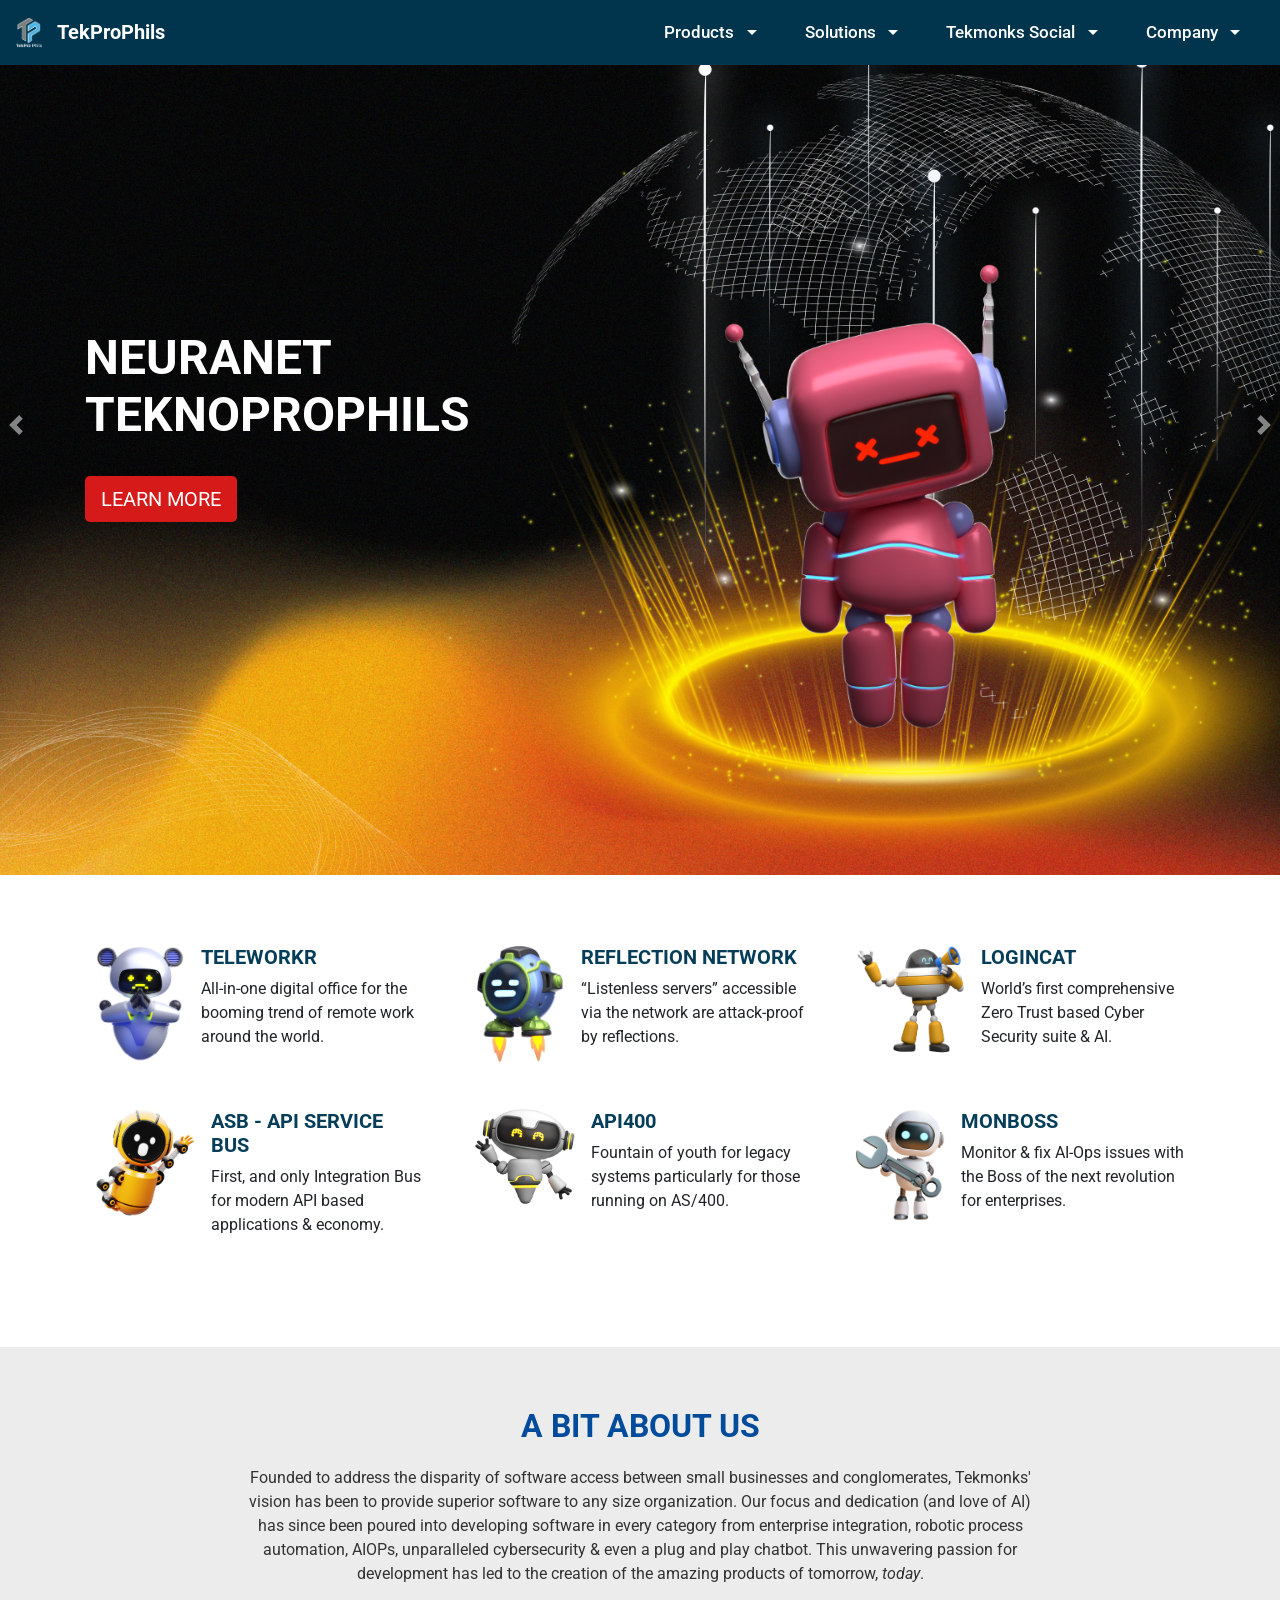
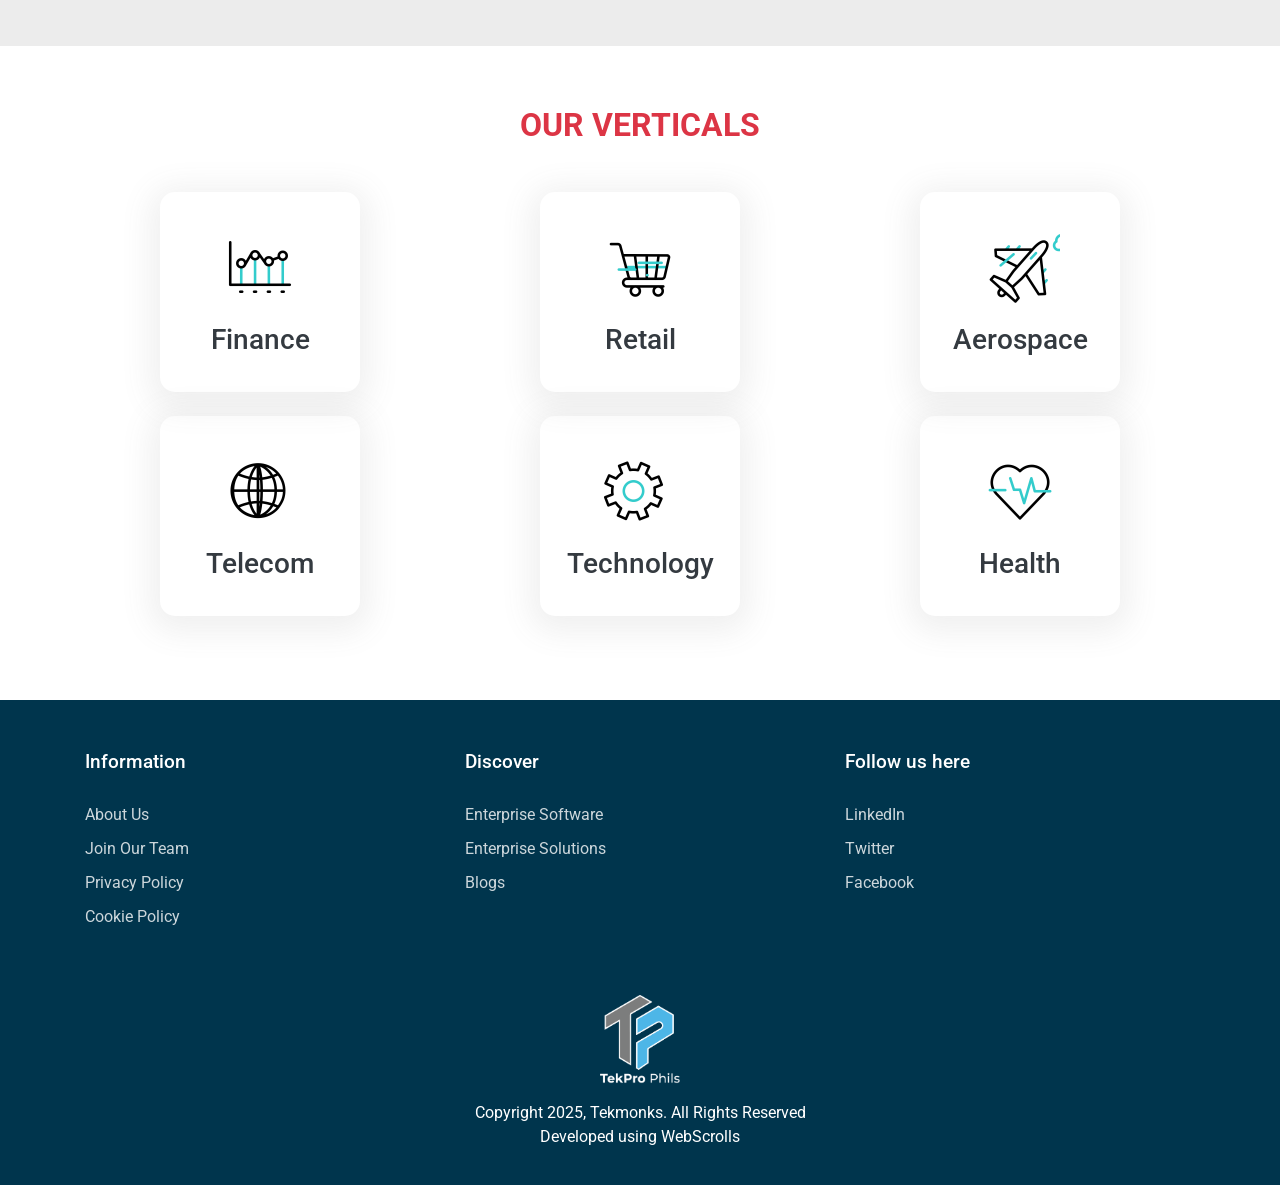
<file: index.html>
<!DOCTYPE html>
<html lang="en">
<head>
  <meta charset="UTF-8">
  <meta name="viewport" content="width=device-width, initial-scale=1.0">
  <title>TekProPhils</title>
    <link rel="icon" href="image/favicon_io/favicon.ico" type="image/x-icon">
  <link rel="stylesheet" href="style.css">
  <link rel="stylesheet" href="https://stackpath.bootstrapcdn.com/bootstrap/4.5.2/css/bootstrap.min.css">
  <link href="https://fonts.googleapis.com/css2?family=Roboto:wght@400;700&display=swap" rel="stylesheet">
</head>
<body>
<nav class="navbar navbar-expand-lg position-relative">
  <a class="navbar-brand" href="#">
    <img src="image/TekProPhils.png" alt="TekMonks Logo">
    <span class="text-white font-weight-bold">TekProPhils</span>
  </a>
  <div class="collapse navbar-collapse">
    <ul class="navbar-nav ml-auto">
      <li class="nav-item dropdown position-static">
        <a class="nav-link dropdown-toggle text-white" href="#" id="productsDropdown" role="button" data-toggle="dropdown" aria-haspopup="true" aria-expanded="false">
          Products
        </a>
        <div class="dropdown-menu dropdown-menu-custom" aria-labelledby="productsDropdown">
          <div class="menu-wrapper">
            <div class="column left">
              <div class="submenu-item active" onclick="switchTab('productsMenu', 0)">Artificial Intelligence</div>
              <div class="submenu-item" onclick="switchTab('productsMenu', 1)">Cybersecurity</div>
              <div class="submenu-item" onclick="switchTab('productsMenu', 2)">Enterprise Application Integration and API</div>
              <div class="submenu-item" onclick="switchTab('productsMenu', 3)">Monitoring and Response</div>
              <div class="submenu-item" onclick="switchTab('productsMenu', 4)">Cloud</div>
            </div>
            <div class="column right">
              <div class="tab-content" id="productsMenu">
                <div class="row tab-pane active">
                  <div class="col-md-3"><h6><strong>AI Analytics</strong></h6><p>Real-time automated data analysis with focused acuity.</p></div>
                  <div class="col-md-3"><h6><strong>AIPA</strong></h6><p>Complete Robotic Automation Platform for Enterprises.</p></div>
                  <div class="col-md-3"><h6><strong>Monkruls</strong></h6><p>Powerful lightweight business rules engine.</p></div>
                  <div class="col-md-3"><h6><strong>Neuranet</strong></h6><p>Enterprise AI Neural Networks intelligent, integrated, and easy to use.</p></div>
                </div>
                <div class="row tab-pane">
                  <div class="col-md-3"><h6><strong>LoginCat 360</strong></h6><p>World's first comprehensive Cyber Security suite &AI that is Zero Trust based.</p></div>
                  <div class="col-md-3"><h6><strong>Reflection Network</strong></h6><p>"Listenless servers" accessible via the network are attack-proof by reflections.</p></div>
                  <div class="col-md-3"><h6><strong>Cyberwarrior</strong></h6><p>An AI expert security system for cyber defense designed to combat smart attacks.</p></div>
                </div>
                <div class="row tab-pane">
                  <div class="col-md-3"><h6><strong>ASB - API Service Bus</strong></h6><p>First & only Integration Bus for API based applications.</p></div>
                  <div class="col-md-3"><h6><strong>API Boss</strong></h6><p>The world's most powerful and complete API Manager.</p></div>
                  <div class="col-md-3"><h6><strong>DBMagic</strong></h6><p>A REST Layer for DataBase</p></div>
                </div>
                <div class="row tab-pane">
                  <div class="col-md-3"><h6><strong>MonitorX</strong></h6><p>Complete end-to-end monitoring of hybrid systems and performance metrics.</p></div>
                  <div class="col-md-3"><h6><strong>AlertEngine</strong></h6><p>Real-time alerting and incident management with adaptive thresholds.</p></div>
                </div>
                <div class="row tab-pane">
                  <div class="col-md-3"><h6><strong>SkyScale</strong></h6><p>Enterprise-grade scalable cloud deployment and management tools.</p></div>
                  <div class="col-md-3"><h6><strong>CloudX</strong></h6><p>Cloud-native orchestration layer integrated with Tekmonks services.</p></div>
                </div>
              </div>
            </div>
          </div>
        </div>
      </li>
      <li class="nav-item dropdown position-static">
        <a class="nav-link dropdown-toggle text-white" href="#" id="solutionsDropdown" role="button" data-toggle="dropdown" aria-haspopup="true" aria-expanded="false">
          Solutions
        </a>
        <div class="dropdown-menu dropdown-menu-custom" aria-labelledby="solutionsDropdown">
          <div class="menu-wrapper">
            <div class="column left">
              <div class="submenu-item active" onclick="switchTab('solutionsMenu', 0)">Finance</div>
              <div class="submenu-item" onclick="switchTab('solutionsMenu', 1)">Retail</div>
              <div class="submenu-item" onclick="switchTab('solutionsMenu', 2)">Healthcare</div>
            </div>
            <div class="column right">
              <div class="tab-content" id="solutionsMenu">
                <div class="row tab-pane active">
                  <div class="col-md-4"><h6><strong>Banking Solutions</strong></h6><p>Secure and efficient banking solutions powered by AI.</p></div>
                  <div class="col-md-4"><h6><strong>Investment Platforms</strong></h6><p>Robust platforms for investment management.</p></div>
                </div>
                <div class="row tab-pane">
                  <div class="col-md-4"><h6><strong>E-Commerce</strong></h6><p>Integrated solutions for online retail businesses.</p></div>
                  <div class="col-md-4"><h6><strong>Inventory Management</strong></h6><p>Smart inventory tracking and management systems.</p></div>
                </div>
                <div class="row tab-pane">
                  <div class="col-md-4"><h6><strong>Patient Management</strong></h6><p>Comprehensive patient record systems.</p></div>
                  <div class="col-md-4"><h6><strong>Telemedicine</strong></h6><p>Remote healthcare solutions for modern needs.</p></div>
                </div>
              </div>
            </div>
          </div>
        </div>
      </li>
      <li class="nav-item dropdown position-static">
        <a class="nav-link dropdown-toggle text-white" href="#" id="socialDropdown" role="button" data-toggle="dropdown" aria-haspopup="true" aria-expanded="false">
          Tekmonks Social
        </a>
        <div class="dropdown-menu dropdown-menu-custom" aria-labelledby="socialDropdown">
          <div class="menu-wrapper">
            <div class="column left">
              <div class="submenu-item active" onclick="switchTab('socialMenu', 0)">Blog</div>
              <div class="submenu-item" onclick="switchTab('socialMenu', 1)">Events</div>
              <div class="submenu-item" onclick="switchTab('socialMenu', 2)">News</div>
            </div>
            <div class="column right">
              <div class="tab-content" id="socialMenu">
                <div class="row tab-pane active">
                  <div class="col-md-6"><h6><strong>Latest Posts</strong></h6><p>Read our most recent articles and insights.</p></div>
                  <div class="col-md-6"><h6><strong>Tech Trends</strong></h6><p>Stay updated with the latest in technology.</p></div>
                </div>
                <div class="row tab-pane">
                  <div class="col-md-6"><h6><strong>Upcoming Events</strong></h6><p>Join us at our next conference or webinar.</p></div>
                  <div class="col-md-6"><h6><strong>Past Events</strong></h6><p>Materials and recordings from previous events.</p></div>
                </div>
                <div class="row tab-pane">
                  <div class="col-md-6"><h6><strong>Press Releases</strong></h6><p>Official announcements and company news.</p></div>
                  <div class="col-md-6"><h6><strong>Media Coverage</strong></h6><p>Where Tekmonks has been featured.</p></div>
                </div>
              </div>
            </div>
          </div>
        </div>
      </li>
      <li class="nav-item dropdown position-static">
        <a class="nav-link dropdown-toggle text-white" href="#" id="companyDropdown" role="button" data-toggle="dropdown" aria-haspopup="true" aria-expanded="false">
          Company
        </a>
        <div class="dropdown-menu dropdown-menu-custom" aria-labelledby="companyDropdown">
          <div class="menu-wrapper">
            <div class="column left">
              <div class="submenu-item active" onclick="switchTab('companyMenu', 0)">About Us</div>
              <div class="submenu-item" onclick="switchTab('companyMenu', 1)">Leadership</div>
              <div class="submenu-item" onclick="switchTab('companyMenu', 2)">Careers</div>
            </div>
            <div class="column right">
              <div class="tab-content" id="companyMenu">
                <div class="row tab-pane active">
                  <div class="col-md-6"><h6><strong>Our Story</strong></h6><p>Learn about Tekmonks' history and mission.</p></div>
                  <div class="col-md-6"><h6><strong>Our Values</strong></h6><p>The principles that guide our work.</p></div>
                </div>
                <div class="row tab-pane">
                  <div class="col-md-6"><h6><strong>Executive Team</strong></h6><p>Meet our leadership team.</p></div>
                  <div class="col-md-6"><h6><strong>Advisors</strong></h6><p>Our network of industry experts.</p></div>
                </div>
                <div class="row tab-pane">
                  <div class="col-md-6"><h6><strong>Open Positions</strong></h6><p>Join our growing team.</p></div>
                  <div class="col-md-6"><h6><strong>Culture</strong></h6><p>What it's like to work at Tekmonks.</p></div>
                </div>
              </div>
            </div>
          </div>
        </div>
      </li>
    </ul>
  </div>
</nav>


<div id="carouselExampleControls" class="carousel slide" data-ride="carousel" data-interval="5000" style="margin-top: -90px; position: relative; z-index: 0;">
  <div class="carousel-inner">
    <div class="carousel-item active" style="position: relative; height: 100vh; background: url('image/1.png') no-repeat right center; background-size: cover;">
      <div class="container h-100 d-flex flex-column justify-content-center">
        <div class="row align-items-center h-100">
          <div class="col-md-6 text-white">
            <h1 class="display-4 font-weight-bold">NEURANET<br>TEKNOPROPHILS</h1>
            <a href="#" class="btn btn-danger btn-lg mt-4">LEARN MORE</a>
          </div>
        </div>
      </div>
    </div>
       <div class="carousel-item" style="position: relative; height: 100vh; background: url('image/2.png') no-repeat right center; background-size: cover;">
      <div class="container h-100 d-flex flex-column justify-content-center">
        <div class="row align-items-center h-100">
          <div class="col-md-6 text-white">
            <h1 class="display-4 font-weight-bold">AI EXPERT SYSTEM FOR<br>CYBERSECURITY</h1>
            <a href="#" class="btn btn-danger btn-lg mt-4">LEARN MORE</a>
          </div>
        </div>
      </div>
    </div>
    <div class="carousel-item" style="position: relative; height: 100vh; background: url('image/3.png') no-repeat right center; background-size: cover;">
      <div class="container h-100 d-flex flex-column justify-content-center">
        <div class="row align-items-center h-100">
          <div class="col-md-6 text-white">
            <h1 class="display-4 font-weight-bold">STATE OF THE ART ROBOTIC <br>AUTOMATION</h1>
            <a href="#" class="btn btn-danger btn-lg mt-4">LEARN MORE</a>
          </div>
        </div>
      </div>
    </div>
    <div class="carousel-item" style="position: relative; height: 100vh; background: url('image/4.png') no-repeat right center; background-size: cover;">
      <div class="container h-100 d-flex flex-column justify-content-center">
        <div class="row align-items-center h-100">
          <div class="col-md-6 text-white">
            <h1 class="display-4 font-weight-bold">TOMORROW'S HYBRID CLOUD<br>TODAY</h1>
            <a href="#" class="btn btn-danger btn-lg mt-4">LEARN MORE</a>
          </div>
        </div>
      </div>
    </div>
    <div class="carousel-item" style="position: relative; height: 100vh; background: url('image/5.png') no-repeat right center; background-size: cover;">
      <div class="container h-100 d-flex flex-column justify-content-center">
        <div class="row align-items-center h-100">
          <div class="col-md-6 text-white">
            <h1 class="display-4 font-weight-bold">
              <span style="color: #1E88E5;">Tele</span><span style="color: #43A047;">Workr</span><br>
              <span style="color: white; font-weight: normal;">The Borderless Office</span> <!-- changed to white to match -->
            </h1>
            <a href="#" class="btn btn-danger btn-lg mt-4">LEARN MORE</a>
          </div>
        </div>
      </div>
    </div>
    <div class="carousel-item" style="position: relative; height: 100vh; background: url('image/6.png') no-repeat right center; background-size: cover;">
      <div class="container h-100 d-flex flex-column justify-content-center">
        <div class="row align-items-center h-100">
          <div class="col-md-6 text-white">
            <h1 class="display-4 font-weight-bold">ENTERPRISE CONTENT <span>PLATFORM</span></h1>
            <a href="#" class="btn btn-danger btn-lg mt-4">LEARN MORE</a>
          </div>
        </div>
      </div>
    </div>
    <div class="carousel-item" style="position: relative; height: 100vh; background: url('image/7.png') no-repeat right center; background-size: cover;">
      <div class="container h-100 d-flex flex-column justify-content-center">
        <div class="row align-items-center h-100">
          <div class="col-md-6 text-white">
            <h1 class="display-4 font-weight-bold">ENTERPRISE CONTENT <span>PLATFORM</span></h1>
            <a href="#" class="btn btn-danger btn-lg mt-4">LEARN MORE</a>
          </div>
        </div>
      </div>
    </div>
    <div class="carousel-item" style="position: relative; height: 100vh; background: url('image/8.png') no-repeat right center; background-size: cover;">
      <div class="container h-100 d-flex flex-column justify-content-center">
        <div class="row align-items-center h-100">
          <div class="col-md-6 text-white">
            <h1 class="display-4 font-weight-bold">ENTERPRISE CONTENT <span>PLATFORM</span></h1>
            <a href="#" class="btn btn-danger btn-lg mt-4">LEARN MORE</a>
          </div>
        </div>
      </div>
    </div>
  </div>
  <a class="carousel-control-prev" href="#carouselExampleControls" role="button" data-slide="prev" style="left: -80px; z-index: 5;">
    <span class="carousel-control-prev-icon" aria-hidden="true"></span>
    <span class="sr-only">Previous</span>
  </a>
  <a class="carousel-control-next" href="#carouselExampleControls" role="button" data-slide="next" style="right: -80px; z-index: 5;">
    <span class="carousel-control-next-icon" aria-hidden="true"></span>
    <span class="sr-only">Next</span>
  </a>
</div>
<section class="products-section">
  <div class="container">
    <div class="row">
      <div class="col-md-4 mb-4">
        <div class="d-flex align-items-start">
          <img src="image/9.png" alt="TELEWORKR" class="mr-3" width="90">
          <div>
            <a href="#" class="no-underline">
            <h5 class="font-weight-bold">TELEWORKR</h5>
            </a>
            <p>All-in-one digital office for the booming trend of remote work around the world.</p>
          </div>
        </div>
      </div>
      <div class="col-md-4 mb-4">
        <div class="d-flex align-items-start">
          <img src="image/10.png" alt="REFLECTION NETWORK" class="mr-3" width="90">
          <div>
            <a href="#" class="no-underline">
            <h5 class="font-weight-bold">REFLECTION NETWORK</h5>
            </a>
            <p>“Listenless servers” accessible via the network are attack-proof by reflections.</p>
          </div>
        </div>
      </div>
      <div class="col-md-4 mb-4">
        <div class="d-flex align-items-start">
          <img src="image/14.png" alt="LOGINCAT" class="mr-3" width="110">
          <div>
            <a href="#" class="no-underline">
            <h5 class="font-weight-bold">LOGINCAT</h5>
            </a>
            <p>World’s first comprehensive Zero Trust based Cyber Security suite & AI.</p>
          </div>
        </div>
      </div>
      <div class="col-md-4 mb-4">
        <div class="d-flex align-items-start">
          <img src="image/15.png" alt="ASB - API SERVICE BUS" class="mr-3" width="100">
          <div>
            <a href="#" class="no-underline">
            <h5 class="font-weight-bold">ASB - API SERVICE BUS</h5>
            </a>
            <p>First, and only Integration Bus for modern API based applications & economy.</p>
          </div>
        </div>
      </div>
      <div class="col-md-4 mb-4">
        <div class="d-flex align-items-start">
          <img src="image/16.png" alt="API400" class="mr-3" width="100">
          <div>
              <a href="#" class="no-underline">
            <h5 class="font-weight-bold">API400</h5>
            </a>
            <p>Fountain of youth for legacy systems particularly for those running on AS/400.</p>
          </div>
        </div>
      </div>
      <div class="col-md-4 mb-4">
        <div class="d-flex align-items-start">
          <img src="image/11.png " alt="MONBOSS" class="mr-3" width="90">
          <div>
            <a href="#" class="no-underline">
          <h5 class="font-weight-bold">MONBOSS</h5>
        </a>
            <p>Monitor & fix AI-Ops issues with the Boss of the next revolution for enterprises.</p>
          </div>
        </div>
      </div>
    </div>
  </div>
</section>


  <section class="about-section">
    <h2>A BIT ABOUT US</h2>
    <p>
      Founded to address the disparity of software access between small businesses and conglomerates,
      Tekmonks' vision has been to provide superior software to any size organization. Our focus and dedication
      (and love of AI) has since been poured into developing software in every category from enterprise
      integration, robotic process automation, AIOPs, unparalleled cybersecurity & even a plug and play chatbot.
      This unwavering passion for development has led to the creation of the amazing products of tomorrow, <i>today</i>.
    </p>
  </section>


  <section class="our-verticals">
  <div class="container">
    <h2 class="text-center text-danger font-weight-bold mb-5">OUR VERTICALS</h2>
    <div class="row">
      <div class="col-md-4 col-6 mb-4">
        <a href="#" class="vertical-link">
          <div class="vertical-card">
            <img src="image/gif/line-chart.gif" alt="Finance" width="80" class="mb-3">
            <h3 class="text-dark mb-0">Finance</h3>
          </div>
        </a>
      </div>
      <div class="col-md-4 col-6 mb-4">
        <a href="#" class="vertical-link">
          <div class="vertical-card">
            <img src="image/gif/shopping-cart.gif" alt="Retail" width="80" class="mb-3">
            <h3 class="text-dark mb-0">Retail</h3>
          </div>
        </a>
      </div>
      <div class="col-md-4 col-6 mb-4">
        <a href="#" class="vertical-link">
          <div class="vertical-card">
            <img src="image/gif/airplane.gif" alt="Aerospace" width="80" class="mb-3">
            <h3 class="text-dark mb-0">Aerospace</h3>
          </div>
        </a>
      </div>
      <div class="col-md-4 col-6 mb-4">
        <a href="#" class="vertical-link">
          <div class="vertical-card">
            <img src="image/gif/worldwide.gif" alt="Telecom" width="80" class="mb-3">
            <h3 class="text-dark mb-0">Telecom</h3>
          </div>
        </a>
      </div>
      <div class="col-md-4 col-6 mb-4">
        <a href="#" class="vertical-link">
          <div class="vertical-card">
            <img src="image/gif/settings.gif" alt="Technology" width="80" class="mb-3">
            <h3 class="text-dark mb-0">Technology</h3>
          </div>
        </a>
      </div>
      <div class="col-md-4 col-6 mb-4">
        <a href="#" class="vertical-link">
          <div class="vertical-card">
            <img src="image/gif/heartbeat.gif" alt="Health" width="80" class="mb-3">
            <h3 class="text-dark mb-0">Health</h3>
          </div>
        </a>
      </div>
    </div>
  </div>
</section>

  <footer>
  <div class="container">
    <div class="footer-grid">
      <div class="footer-column">
        <h3>Information</h3>
        <ul>
          <li><a href="#">About Us</a></li>
          <li><a href="#">Join Our Team</a></li>
          <li><a href="#">Privacy Policy</a></li>
          <li><a href="#">Cookie Policy</a></li>
        </ul>
      </div>
      <div class="footer-column">
        <h3>Discover</h3>
        <ul>
          <li><a href="#">Enterprise Software</a></li>
          <li><a href="#">Enterprise Solutions</a></li>
          <li><a href="#">Blogs</a></li>
        </ul>
      </div>
      <div class="footer-column">
        <h3>Follow us here</h3>
        <ul>
          <li><a href="#">LinkedIn</a></li>
          <li><a href="#">Twitter</a></li>
          <li><a href="#">Facebook</a></li>
        </ul>
      </div>
    </div>
    <div class="copyright">
      <img src="image/TekProPhils.png" alt="TekProPhils">
      <p>Copyright 2025, Tekmonks. All Rights Reserved<br>
      Developed using WebScrolls</p>
    </div>
  </div>
</footer>

  <script src="https://code.jquery.com/jquery-3.5.1.slim.min.js"></script>
  <script src="https://cdn.jsdelivr.net/npm/bootstrap@4.5.2/dist/js/bootstrap.bundle.min.js"></script>

<script>
// Function to handle tab switching
function switchTab(menuId, index) {
  const menu = document.getElementById(menuId);
  const items = menu.parentElement.querySelectorAll('.submenu-item');
  const panes = menu.querySelectorAll('.tab-pane');

  // Remove active class from all items and panes
  items.forEach(item => item.classList.remove('active'));
  panes.forEach(pane => pane.classList.remove('active'));
  
  // Add active class to selected item and pane
  items[index].classList.add('active');
  panes[index].classList.add('active');
}

// Keep dropdown open when clicking inside
document.querySelectorAll('.dropdown-menu-custom').forEach(menu => {
  menu.addEventListener('click', function(e) {
    e.stopPropagation();
  });
});

// Initialize first tab as active on page load
document.addEventListener('DOMContentLoaded', function() {
  document.querySelectorAll('.column.left .submenu-item').forEach((item, index) => {
    if (index === 0) item.classList.add('active');
  });
  document.querySelectorAll('.tab-content .tab-pane').forEach((pane, index) => {
    if (index === 0) pane.classList.add('active');
  });
});
</script>
</body>
</html>
</file>
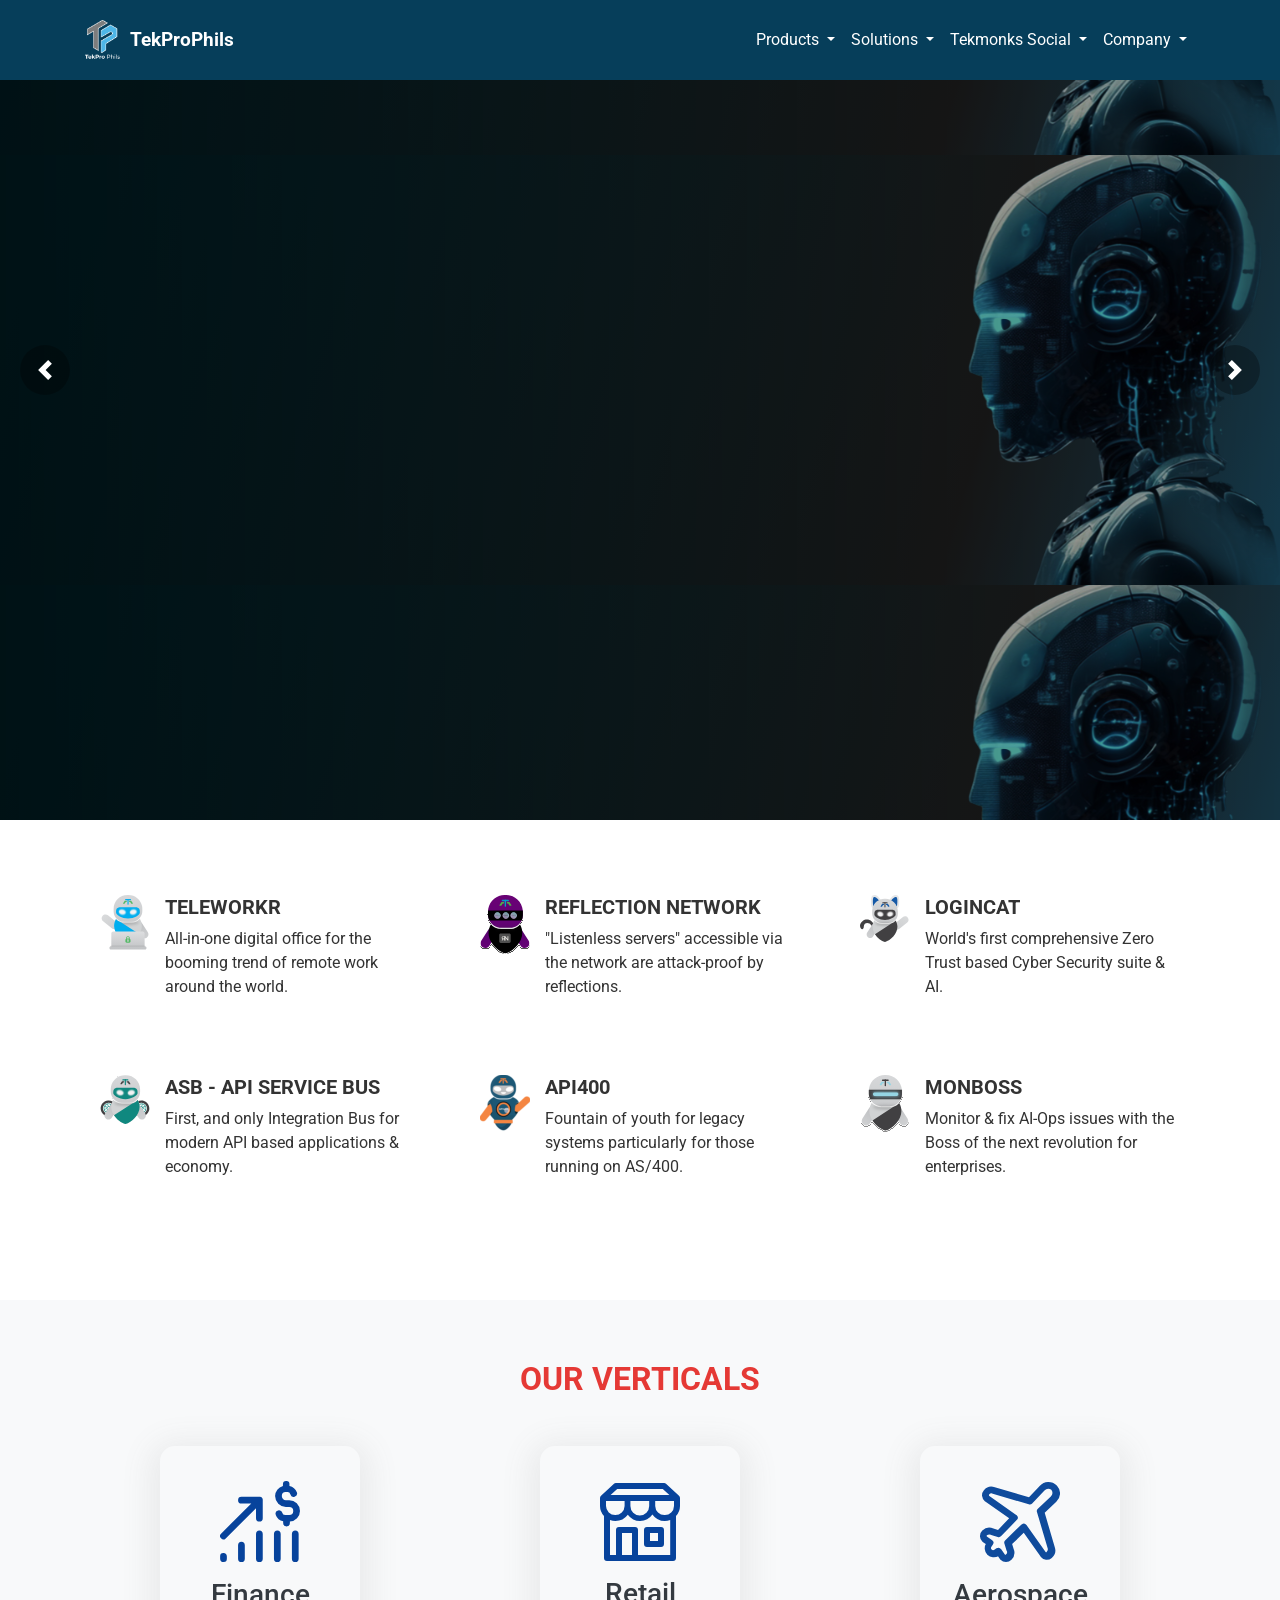
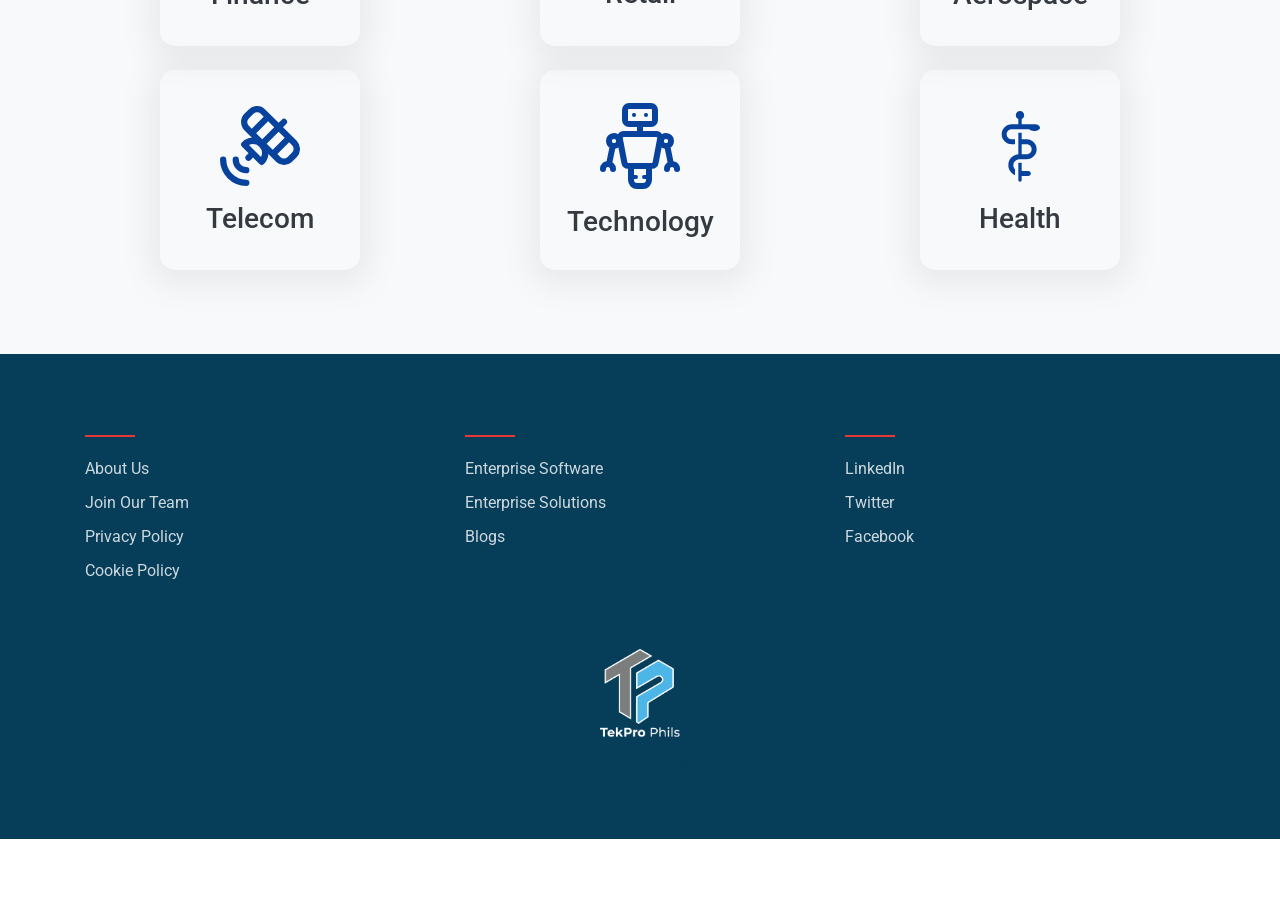
<file: abs.html>
<!DOCTYPE html>
<html lang="en">
<head>
  <meta charset="UTF-8">
  <meta name="viewport" content="width=device-width, initial-scale=1.0, maximum-scale=5.0">
  <title>TekProPhils</title>
  <link rel="icon" href="image/favicon_io/favicon.ico" type="image/x-icon">
  <link rel="stylesheet" href="https://stackpath.bootstrapcdn.com/bootstrap/4.5.2/css/bootstrap.min.css">
  <link href="https://fonts.googleapis.com/css2?family=Roboto:wght@400;700&display=swap" rel="stylesheet">
  <style>
    :root {
      --primary-color: #063E5A;
      --secondary-color: #E53935;
      --text-color: #333;
      --light-bg: #f8f9fa;
    }
    
    body {
      font-family: 'Roboto', sans-serif;
      overflow-x: hidden;
      color: var(--text-color);
    }
    .carousel-bg {
  height: 100%;
  background-size: contain;
  background-position: center;
  position: absolute;
  width: 100%;
  top: 0;
  left: 0;
  z-index: 0;
}
.carousel-item > .container {
  position: relative;
  z-index: 2;
}

    /* Navigation */
    .navbar {
      background-color: var(--primary-color);
      padding: 15px 0;
      transition: all 0.3s ease;
    }
    
    .navbar-brand {
      display: flex;
      align-items: center;
    }
    
    .navbar-brand img {
      height: 40px;
      margin-right: 10px;
      transition: all 0.3s ease;
    }
    
    .navbar-brand span {
      font-size: 1.2rem;
    }
    
    .navbar-toggler {
      border-color: rgba(255,255,255,0.5);
    }
    
    .navbar-toggler-icon {
      background-image: url("data:image/svg+xml;charset=utf8,%3Csvg viewBox='0 0 32 32' xmlns='http://www.w3.org/2000/svg'%3E%3Cpath stroke='rgba(255,255,255,0.8)' stroke-width='2' stroke-linecap='round' stroke-miterlimit='10' d='M4 8h24M4 16h24M4 24h24'/%3E%3C/svg%3E");
    }
    
    /* Dropdown Menus */
    .dropdown-menu-custom {
      width: 100%;
      left: 0;
      right: 0;
      border: none;
      border-radius: 0;
      padding: 0;
      margin-top: 0;
      box-shadow: 0 10px 30px rgba(0,0,0,0.1);
    }
    
    .menu-wrapper {
      display: flex;
      flex-direction: column;
    }
    
    @media (min-width: 992px) {
      .menu-wrapper {
        flex-direction: row;
      }
    }
    
    .column {
      padding: 20px;
    }
    
    .left {
      background-color: var(--light-bg);
      min-width: 250px;
    }
    
    .right {
      background-color: white;
      flex-grow: 1;
    }
    
    .submenu-item {
      padding: 12px 15px;
      cursor: pointer;
      border-left: 3px solid transparent;
      transition: all 0.2s ease;
    }
    
    .submenu-item:hover, .submenu-item.active {
      background-color: rgba(0,0,0,0.05);
      border-left: 3px solid var(--secondary-color);
    }
    
    .submenu-item.active {
      font-weight: bold;
    }
    
    .tab-pane {
      display: none;
    }
    
    .tab-pane.active {
      display: block;
    }
    
    /* Carousel */
    .carousel {
      margin-top: -70px;
    }
    
    .carousel-item {
      height: 100vh;
      min-height: 500px;
      background-size: cover;
      background-position: center;
    }
    
    .carousel-inner::before {
      content: '';
      position: absolute;
      top: 0;
      left: 0;
      right: 0;
      bottom: 0;
      background: linear-gradient(to right, rgba(0,0,0,0.7) 0%, rgba(0,0,0,0.3) 100%);
      z-index: 1;
    }
    
    .carousel-caption {
      position: relative;
      z-index: 2;
      left: 0;
      right: 0;
      bottom: auto;
      top: 50%;
      transform: translateY(-50%);
      text-align: left;
      padding: 0 15px;
    }
    
    .carousel-control-prev, .carousel-control-next {
      width: 50px;
      height: 50px;
      top: 50%;
      transform: translateY(-50%);
      background-color: rgba(0,0,0,0.3);
      border-radius: 50%;
      opacity: 1;
      z-index: 5;
    }
    
    .carousel-control-prev {
      left: 20px;
    }
    
    .carousel-control-next {
      right: 20px;
    }
    
    @media (max-width: 767px) {
      .carousel {
        margin-top: -60px;
      }
      
      .carousel-item {
        height: 70vh;
        min-height: 400px;
        background-position: 60% center;
      }
      
      .carousel-caption h1 {
        font-size: 2rem;
      }
      
      .carousel-control-prev, .carousel-control-next {
        width: 40px;
        height: 40px;
      }
    }
    
    /* Products Section */
    .products-section {
      padding: 60px 0;
      background-color: white;
      position: relative;
      z-index: 2;
    }
    
    .product-card {
      display: flex;
      align-items: flex-start;
      margin-bottom: 30px;
      transition: all 0.3s ease;
      padding: 15px;
      border-radius: 8px;
    }
    
    .product-card:hover {
      background-color: var(--light-bg);
      transform: translateY(-5px);
    }
    
    .product-card img {
      width: 50px;
      margin-right: 15px;
      flex-shrink: 0;
    }
    
    .no-underline {
      color: inherit;
      text-decoration: none;
    }
    
    .no-underline:hover {
      text-decoration: none;
    }
    
    /* Verticals Section */
    .our-verticals {
      padding: 60px 0;
      background-color: var(--light-bg);
    }
    
    .vertical-link {
      display: block;
      transition: all 0.3s ease;
    }
    
    .vertical-link:hover {
      transform: translateY(-5px);
      text-decoration: none;
    }
    
    .vertical-card {
      width: 100%;
      max-width: 200px;
      height: 200px;
      border-radius: 15px;
      box-shadow: 0 6px 30px 10px rgba(111, 111, 111, 0.1);
      display: flex;
      flex-direction: column;
      justify-content: center;
      align-items: center;
      margin: 0 auto;
      transition: all 0.3s ease;
    }
    
    .vertical-card:hover {
     
      box-shadow: 0 10px 40px rgba(111, 111, 111, 0.2);
    }
    
    /* Footer */
    footer {
      background-color: var(--primary-color);
      color: #063e5a;
      padding: 50px 0 0;
    }
    
    .footer-grid {
      display: grid;
      grid-template-columns: repeat(auto-fit, minmax(250px, 1fr));
      gap: 30px;
      padding-bottom: 30px;
    }
    
    .footer-column h3 {
      font-size: 1.2rem;
      margin-bottom: 20px;
      position: relative;
      padding-bottom: 10px;
    }
    
    .footer-column h3::after {
      content: '';
      position: absolute;
      left: 0;
      bottom: 0;
      width: 50px;
      height: 2px;
      background-color: var(--secondary-color);
    }
    
    .footer-column ul {
      list-style: none;
      padding: 0;
    }
    
    .footer-column li {
      margin-bottom: 10px;
    }
    
    .footer-column a {
      color: rgba(255,255,255,0.8);
      transition: all 0.2s ease;
    }
    
    .footer-column a:hover {
      color: white;
      text-decoration: none;
      padding-left: 5px;
    }
    
    .copyright {
      padding: 20px 0;
      text-align: center;
    }
    
    .copyright img {
      width: 80px;
      margin-bottom: 15px;
    }
    
    /* Utility Classes */
    .btn-danger {
      background-color: var(--secondary-color);
      border-color: var(--secondary-color);
      padding: 10px 25px;
      font-weight: bold;
      transition: all 0.3s ease;
    }
    
    .btn-danger:hover {
      background-color: #c62828;
      border-color: #c62828;
      transform: translateY(-2px);
    }
    
    .text-danger {
      color: var(--secondary-color) !important;
    }
    
    /* Responsive Adjustments */
    @media (max-width: 991px) {
      .dropdown-menu-custom {
        position: static !important;
        transform: none !important;
        width: 100%;
      }
      
      .menu-wrapper {
        flex-direction: column;
      }
      
      .left, .right {
        width: 100%;
      }
      
      .navbar-collapse {
        padding: 15px 0;
      }
    }
    
    @media (max-width: 767px) {
      .navbar-brand img {
        height: 30px;
      }
      
      .navbar-brand span {
        font-size: 1rem;
      }
      
      .products-section {
        padding: 40px 0;
      }
      
      .product-card {
        flex-direction: column;
        align-items: center;
        text-align: center;
      }
      
      .product-card img {
        margin-right: 0;
        margin-bottom: 15px;
      }
      
      .our-verticals {
        padding: 40px 0;
      }
      
      .vertical-card {
        height: 180px;
      }
    }
  </style>
</head>
<body>
<nav class="navbar navbar-expand-lg navbar-dark fixed-top">
  <div class="container">
    <a class="navbar-brand" href="#">
      <img src="image/TekProPhils.png" alt="TekMonks Logo">
      <span class="text-white font-weight-bold">TekProPhils</span>
    </a>
    <button class="navbar-toggler" type="button" data-toggle="collapse" data-target="#navbarContent" aria-controls="navbarContent" aria-expanded="false" aria-label="Toggle navigation">
      <span class="navbar-toggler-icon"></span>
    </button>
    <div class="collapse navbar-collapse" id="navbarContent">
      <ul class="navbar-nav ml-auto">
        <li class="nav-item dropdown">
          <a class="nav-link dropdown-toggle text-white" href="#" id="productsDropdown" role="button" data-toggle="dropdown" aria-haspopup="true" aria-expanded="false">
            Products
          </a>
          <div class="dropdown-menu dropdown-menu-custom" aria-labelledby="productsDropdown">
            <div class="menu-wrapper">
              <div class="column left">
                <div class="submenu-item active" onclick="switchTab('productsMenu', 0)">Artificial Intelligence</div>
                <div class="submenu-item" onclick="switchTab('productsMenu', 1)">Cybersecurity</div>
                <div class="submenu-item" onclick="switchTab('productsMenu', 2)">Enterprise Application Integration and API</div>
                <div class="submenu-item" onclick="switchTab('productsMenu', 3)">Monitoring and Response</div>
                <div class="submenu-item" onclick="switchTab('productsMenu', 4)">Cloud</div>
              </div>
              <div class="column right">
                <div class="tab-content" id="productsMenu">
                  <div class="row tab-pane active">
                    <div class="col-md-3 col-6 mb-4"><h6><strong>AI Analytics</strong></h6><p>Real-time automated data analysis with focused acuity.</p></div>
                    <div class="col-md-3 col-6 mb-4"><h6><strong>AIPA</strong></h6><p>Complete Robotic Automation Platform for Enterprises.</p></div>
                    <div class="col-md-3 col-6 mb-4"><h6><strong>Monkruls</strong></h6><p>Powerful lightweight business rules engine.</p></div>
                    <div class="col-md-3 col-6 mb-4"><h6><strong>Neuranet</strong></h6><p>Enterprise AI Neural Networks intelligent, integrated, and easy to use.</p></div>
                  </div>
                  <div class="row tab-pane">
                    <div class="col-md-3 col-6 mb-4"><h6><strong>LoginCat 360</strong></h6><p>World's first comprehensive Cyber Security suite &AI that is Zero Trust based.</p></div>
                    <div class="col-md-3 col-6 mb-4"><h6><strong>Reflection Network</strong></h6><p>"Listenless servers" accessible via the network are attack-proof by reflections.</p></div>
                    <div class="col-md-3 col-6 mb-4"><h6><strong>Cyberwarrior</strong></h6><p>An AI expert security system for cyber defense designed to combat smart attacks.</p></div>
                  </div>
                  <div class="row tab-pane">
                    <div class="col-md-3 col-6 mb-4"><h6><strong>ASB - API Service Bus</strong></h6><p>First & only Integration Bus for API based applications.</p></div>
                    <div class="col-md-3 col-6 mb-4"><h6><strong>API Boss</strong></h6><p>The world's most powerful and complete API Manager.</p></div>
                    <div class="col-md-3 col-6 mb-4"><h6><strong>DBMagic</strong></h6><p>A REST Layer for DataBase</p></div>
                  </div>
                  <div class="row tab-pane">
                    <div class="col-md-3 col-6 mb-4"><h6><strong>MonitorX</strong></h6><p>Complete end-to-end monitoring of hybrid systems and performance metrics.</p></div>
                    <div class="col-md-3 col-6 mb-4"><h6><strong>AlertEngine</strong></h6><p>Real-time alerting and incident management with adaptive thresholds.</p></div>
                  </div>
                  <div class="row tab-pane">
                    <div class="col-md-3 col-6 mb-4"><h6><strong>SkyScale</strong></h6><p>Enterprise-grade scalable cloud deployment and management tools.</p></div>
                    <div class="col-md-3 col-6 mb-4"><h6><strong>CloudX</strong></h6><p>Cloud-native orchestration layer integrated with Tekmonks services.</p></div>
                  </div>
                </div>
              </div>
            </div>
          </div>
        </li>
        <li class="nav-item dropdown">
          <a class="nav-link dropdown-toggle text-white" href="#" id="solutionsDropdown" role="button" data-toggle="dropdown" aria-haspopup="true" aria-expanded="false">
            Solutions
          </a>
          <div class="dropdown-menu dropdown-menu-custom" aria-labelledby="solutionsDropdown">
            <div class="menu-wrapper">
              <div class="column left">
                <div class="submenu-item active" onclick="switchTab('solutionsMenu', 0)">Finance</div>
                <div class="submenu-item" onclick="switchTab('solutionsMenu', 1)">Retail</div>
                <div class="submenu-item" onclick="switchTab('solutionsMenu', 2)">Healthcare</div>
              </div>
              <div class="column right">
                <div class="tab-content" id="solutionsMenu">
                  <div class="row tab-pane active">
                    <div class="col-md-4 col-6 mb-4"><h6><strong>Banking Solutions</strong></h6><p>Secure and efficient banking solutions powered by AI.</p></div>
                    <div class="col-md-4 col-6 mb-4"><h6><strong>Investment Platforms</strong></h6><p>Robust platforms for investment management.</p></div>
                  </div>
                  <div class="row tab-pane">
                    <div class="col-md-4 col-6 mb-4"><h6><strong>E-Commerce</strong></h6><p>Integrated solutions for online retail businesses.</p></div>
                    <div class="col-md-4 col-6 mb-4"><h6><strong>Inventory Management</strong></h6><p>Smart inventory tracking and management systems.</p></div>
                  </div>
                  <div class="row tab-pane">
                    <div class="col-md-4 col-6 mb-4"><h6><strong>Patient Management</strong></h6><p>Comprehensive patient record systems.</p></div>
                    <div class="col-md-4 col-6 mb-4"><h6><strong>Telemedicine</strong></h6><p>Remote healthcare solutions for modern needs.</p></div>
                  </div>
                </div>
              </div>
            </div>
          </div>
        </li>
        <li class="nav-item dropdown">
          <a class="nav-link dropdown-toggle text-white" href="#" id="socialDropdown" role="button" data-toggle="dropdown" aria-haspopup="true" aria-expanded="false">
            Tekmonks Social
          </a>
          <div class="dropdown-menu dropdown-menu-custom" aria-labelledby="socialDropdown">
            <div class="menu-wrapper">
              <div class="column left">
                <div class="submenu-item active" onclick="switchTab('socialMenu', 0)">Blog</div>
                <div class="submenu-item" onclick="switchTab('socialMenu', 1)">Events</div>
                <div class="submenu-item" onclick="switchTab('socialMenu', 2)">News</div>
              </div>
              <div class="column right">
                <div class="tab-content" id="socialMenu">
                  <div class="row tab-pane active">
                    <div class="col-md-6 mb-4"><h6><strong>Latest Posts</strong></h6><p>Read our most recent articles and insights.</p></div>
                    <div class="col-md-6 mb-4"><h6><strong>Tech Trends</strong></h6><p>Stay updated with the latest in technology.</p></div>
                  </div>
                  <div class="row tab-pane">
                    <div class="col-md-6 mb-4"><h6><strong>Upcoming Events</strong></h6><p>Join us at our next conference or webinar.</p></div>
                    <div class="col-md-6 mb-4"><h6><strong>Past Events</strong></h6><p>Materials and recordings from previous events.</p></div>
                  </div>
                  <div class="row tab-pane">
                    <div class="col-md-6 mb-4"><h6><strong>Press Releases</strong></h6><p>Official announcements and company news.</p></div>
                    <div class="col-md-6 mb-4"><h6><strong>Media Coverage</strong></h6><p>Where Tekmonks has been featured.</p></div>
                  </div>
                </div>
              </div>
            </div>
          </div>
        </li>
        <li class="nav-item dropdown">
          <a class="nav-link dropdown-toggle text-white" href="#" id="companyDropdown" role="button" data-toggle="dropdown" aria-haspopup="true" aria-expanded="false">
            Company
          </a>
          <div class="dropdown-menu dropdown-menu-custom" aria-labelledby="companyDropdown">
            <div class="menu-wrapper">
              <div class="column left">
                <div class="submenu-item active" onclick="switchTab('companyMenu', 0)">About Us</div>
                <div class="submenu-item" onclick="switchTab('companyMenu', 1)">Leadership</div>
                <div class="submenu-item" onclick="switchTab('companyMenu', 2)">Careers</div>
              </div>
              <div class="column right">
                <div class="tab-content" id="companyMenu">
                  <div class="row tab-pane active">
                    <div class="col-md-6 mb-4"><h6><strong>Our Story</strong></h6><p>Learn about Tekmonks' history and mission.</p></div>
                    <div class="col-md-6 mb-4"><h6><strong>Our Values</strong></h6><p>The principles that guide our work.</p></div>
                  </div>
                  <div class="row tab-pane">
                    <div class="col-md-6 mb-4"><h6><strong>Executive Team</strong></h6><p>Meet our leadership team.</p></div>
                    <div class="col-md-6 mb-4"><h6><strong>Advisors</strong></h6><p>Our network of industry experts.</p></div>
                  </div>
                  <div class="row tab-pane">
                    <div class="col-md-6 mb-4"><h6><strong>Open Positions</strong></h6><p>Join our growing team.</p></div>
                    <div class="col-md-6 mb-4"><h6><strong>Culture</strong></h6><p>What it's like to work at Tekmonks.</p></div>
                  </div>
                </div>
              </div>
            </div>
          </div>
        </li>
      </ul>
    </div>
  </div>
</nav>

<div id="mainCarousel" class="carousel slide" data-ride="carousel" data-interval="5000">
  <div class="carousel-inner">
    <div class="carousel-item active">
      <div class="carousel-bg" style="background-image: url('image/neuranet-banner.svg')"></div>
      <div class="container">
        <div class="carousel-caption">
          <h1 class="display-4 font-weight-bold mb-4">NEURANET<br>TEKNOPROPHILS</h1>
          <a href="#" class="btn btn-danger btn-lg">LEARN MORE</a>
        </div>
      </div>
    </div>
    <div class="carousel-item">
      <div class="carousel-bg" style="background-image: url('image/cyberwarrior-banner.svg')"></div>
      <div class="container">
        <div class="carousel-caption">
          <h1 class="display-4 font-weight-bold mb-4">AI EXPERT SYSTEM FOR<br>CYBERSECURITY</h1>
          <a href="#" class="btn btn-danger btn-lg">LEARN MORE</a>
        </div>
      </div>
    </div>
    <div class="carousel-item">
      <div class="carousel-bg" style="background-image: url('image/aipa-banner.svg')"></div>
      <div class="container">
        <div class="carousel-caption">
          <h1 class="display-4 font-weight-bold mb-4">STATE OF THE ART ROBOTIC <br>AUTOMATION</h1>
          <a href="#" class="btn btn-danger btn-lg">LEARN MORE</a>
        </div>
      </div>
    </div>
    <div class="carousel-item">
      <div class="carousel-bg" style="background-image: url('image/kloudust-banner.svg')"></div>
      <div class="container">
        <div class="carousel-caption">
          <h1 class="display-4 font-weight-bold mb-4">TOMORROW'S HYBRID CLOUD<br>TODAY</h1>
          <a href="#" class="btn btn-danger btn-lg">LEARN MORE</a>
        </div>
      </div>
    </div>
    <div class="carousel-item">
      <div class="carousel-bg" style="background-image: url('image/teleworkr-banner.svg')"></div>
      <div class="container">
        <div class="carousel-caption">
          <h1 class="display-4 font-weight-bold mb-4">
            <span style="color: #1E88E5;">Tele</span><span style="color: #43A047;">Workr</span><br>
            <span style="color: white; font-weight: normal;">The Borderless Office</span>
          </h1>
          <a href="#" class="btn btn-danger btn-lg">LEARN MORE</a>
        </div>
      </div>
    </div>
    <div class="carousel-item">
      <div class="carousel-bg" style="background-image: url('image/xbin-banner.svg')"></div>
      <div class="container">
        <div class="carousel-caption">
          <h1 class="display-4 font-weight-bold mb-4">ENTERPRISE CONTENT <span>PLATFORM</span></h1>
          <a href="#" class="btn btn-danger btn-lg">LEARN MORE</a>
        </div>
      </div>
    </div>
  </div>
  <a class="carousel-control-prev" href="#mainCarousel" role="button" data-slide="prev">
    <span class="carousel-control-prev-icon" aria-hidden="true"></span>
    <span class="sr-only">Previous</span>
  </a>
  <a class="carousel-control-next" href="#mainCarousel" role="button" data-slide="next">
    <span class="carousel-control-next-icon" aria-hidden="true"></span>
    <span class="sr-only">Next</span>
  </a>
</div>

<section class="products-section">
  <div class="container">
    <div class="row">
      <div class="col-lg-4 col-md-6">
        <div class="product-card">
          <img src="image/teleworkr.svg" alt="TELEWORKR">
          <div>
            <a href="#" class="no-underline">
              <h5 class="font-weight-bold">TELEWORKR</h5>
            </a>
            <p>All-in-one digital office for the booming trend of remote work around the world.</p>
          </div>
        </div>
      </div>
      <div class="col-lg-4 col-md-6">
        <div class="product-card">
          <img src="image/reflectionnetwork.svg" alt="REFLECTION NETWORK">
          <div>
            <a href="#" class="no-underline">
              <h5 class="font-weight-bold">REFLECTION NETWORK</h5>
            </a>
            <p>"Listenless servers" accessible via the network are attack-proof by reflections.</p>
          </div>
        </div>
      </div>
      <div class="col-lg-4 col-md-6">
        <div class="product-card">
          <img src="image/logincat.svg" alt="LOGINCAT">
          <div>
            <a href="#" class="no-underline">
              <h5 class="font-weight-bold">LOGINCAT</h5>
            </a>
            <p>World's first comprehensive Zero Trust based Cyber Security suite & AI.</p>
          </div>
        </div>
      </div>
      <div class="col-lg-4 col-md-6">
        <div class="product-card">
          <img src="image/asb.svg" alt="ASB - API SERVICE BUS">
          <div>
            <a href="#" class="no-underline">
              <h5 class="font-weight-bold">ASB - API SERVICE BUS</h5>
            </a>
            <p>First, and only Integration Bus for modern API based applications & economy.</p>
          </div>
        </div>
      </div>
      <div class="col-lg-4 col-md-6">
        <div class="product-card">
          <img src="image/api400.svg" alt="API400">
          <div>
            <a href="#" class="no-underline">
              <h5 class="font-weight-bold">API400</h5>
            </a>
            <p>Fountain of youth for legacy systems particularly for those running on AS/400.</p>
          </div>
        </div>
      </div>
      <div class="col-lg-4 col-md-6">
        <div class="product-card">
          <img src="image/monboss.svg" alt="MONBOSS">
          <div>
            <a href="#" class="no-underline">
              <h5 class="font-weight-bold">MONBOSS</h5>
            </a>
            <p>Monitor & fix AI-Ops issues with the Boss of the next revolution for enterprises.</p>
          </div>
        </div>
      </div>
    </div>
  </div>
</section>

<section class="our-verticals">
  <div class="container">
    <h2 class="text-center text-danger font-weight-bold mb-5">OUR VERTICALS</h2>
    <div class="row">
      <div class="col-md-4 col-6 mb-4">
        <a href="#" class="vertical-link">
          <div class="vertical-card">
            <img src="image/verticals-finance.svg" alt="Finance" width="80" class="mb-3">
            <h3 class="text-dark mb-0">Finance</h3>
          </div>
        </a>
      </div>
      <div class="col-md-4 col-6 mb-4">
        <a href="#" class="vertical-link">
          <div class="vertical-card">
            <img src="image/verticals-retail.svg" alt="Retail" width="80" class="mb-3">
            <h3 class="text-dark mb-0">Retail</h3>
          </div>
        </a>
      </div>
      <div class="col-md-4 col-6 mb-4">
        <a href="#" class="vertical-link">
          <div class="vertical-card">
            <img src="image/verticals-aerospace.svg" alt="Aerospace" width="80" class="mb-3">
            <h3 class="text-dark mb-0">Aerospace</h3>
          </div>
        </a>
      </div>
      <div class="col-md-4 col-6 mb-4">
        <a href="#" class="vertical-link">
          <div class="vertical-card">
            <img src="image/verticals-telecom.svg" alt="Telecom" width="80" class="mb-3">
            <h3 class="text-dark mb-0">Telecom</h3>
          </div>
        </a>
      </div>
      <div class="col-md-4 col-6 mb-4">
        <a href="#" class="vertical-link">
          <div class="vertical-card">
            <img src="image/verticals-technology.svg" alt="Technology" width="80" class="mb-3">
            <h3 class="text-dark mb-0">Technology</h3>
          </div>
        </a>
      </div>
      <div class="col-md-4 col-6 mb-4">
        <a href="#" class="vertical-link">
          <div class="vertical-card">
            <img src="image/verticals-health.svg" alt="Health" width="80" class="mb-3">
            <h3 class="text-dark mb-0">Health</h3>
          </div>
        </a>
      </div>
    </div>
  </div>
</section>

<footer>
  <div class="container">
    <div class="footer-grid">
      <div class="footer-column">
        <h3>Information</h3>
        <ul>
          <li><a href="#">About Us</a></li>
          <li><a href="#">Join Our Team</a></li>
          <li><a href="#">Privacy Policy</a></li>
          <li><a href="#">Cookie Policy</a></li>
        </ul>
      </div>
      <div class="footer-column">
        <h3>Discover</h3>
        <ul>
          <li><a href="#">Enterprise Software</a></li>
          <li><a href="#">Enterprise Solutions</a></li>
          <li><a href="#">Blogs</a></li>
        </ul>
      </div>
      <div class="footer-column">
        <h3>Follow us here</h3>
        <ul>
          <li><a href="#">LinkedIn</a></li>
          <li><a href="#">Twitter</a></li>
          <li><a href="#">Facebook</a></li>
        </ul>
      </div>
    </div>
    <div class="copyright">
      <img src="image/TekProPhils.png" alt="TekProPhils">
      <p>Copyright 2025, Tekmonks. All Rights Reserved<br>
      Developed using WebScrolls</p>
    </div>
  </div>
</footer>

<script src="https://code.jquery.com/jquery-3.5.1.min.js"></script>
<script src="https://cdn.jsdelivr.net/npm/popper.js@1.16.1/dist/umd/popper.min.js"></script>
<script src="https://stackpath.bootstrapcdn.com/bootstrap/4.5.2/js/bootstrap.min.js"></script>

<script>
// Function to handle tab switching
function switchTab(menuId, index) {
  const menu = document.getElementById(menuId);
  const items = menu.parentElement.previousElementSibling.querySelectorAll('.submenu-item');
  const panes = menu.querySelectorAll('.tab-pane');

  // Remove active class from all items and panes
  items.forEach(item => item.classList.remove('active'));
  panes.forEach(pane => pane.classList.remove('active'));
  
  // Add active class to selected item and pane
  items[index].classList.add('active');
  panes[index].classList.add('active');
}

// Keep dropdown open when clicking inside
document.querySelectorAll('.dropdown-menu-custom').forEach(menu => {
  menu.addEventListener('click', function(e) {
    e.stopPropagation();
  });
});

// Initialize first tab as active on page load
document.addEventListener('DOMContentLoaded', function() {
  document.querySelectorAll('.column.left .submenu-item').forEach((item, index) => {
    if (index === 0) item.classList.add('active');
  });
  document.querySelectorAll('.tab-content .tab-pane').forEach((pane, index) => {
    if (index === 0) pane.classList.add('active');
  });
  
  // Adjust carousel height on load and resize
  function adjustCarouselHeight() {
    const navbarHeight = document.querySelector('.navbar').offsetHeight;
    const carousel = document.querySelector('.carousel');
    carousel.style.marginTop = `-${navbarHeight}px`;
    
    if (window.innerWidth < 768) {
      carousel.style.minHeight = '400px';
    } else {
      carousel.style.minHeight = '500px';
    }
  }
  
  window.addEventListener('resize', adjustCarouselHeight);
  adjustCarouselHeight();
  
  // Smooth scrolling for anchor links
  $('a[href*="#"]').on('click', function(e) {
    e.preventDefault();
    $('html, body').animate(
      {
        scrollTop: $($(this).attr('href')).offset().top - 70,
      },
      500,
      'linear'
    );
  });
});
</script>
</body>
</html>
</file>
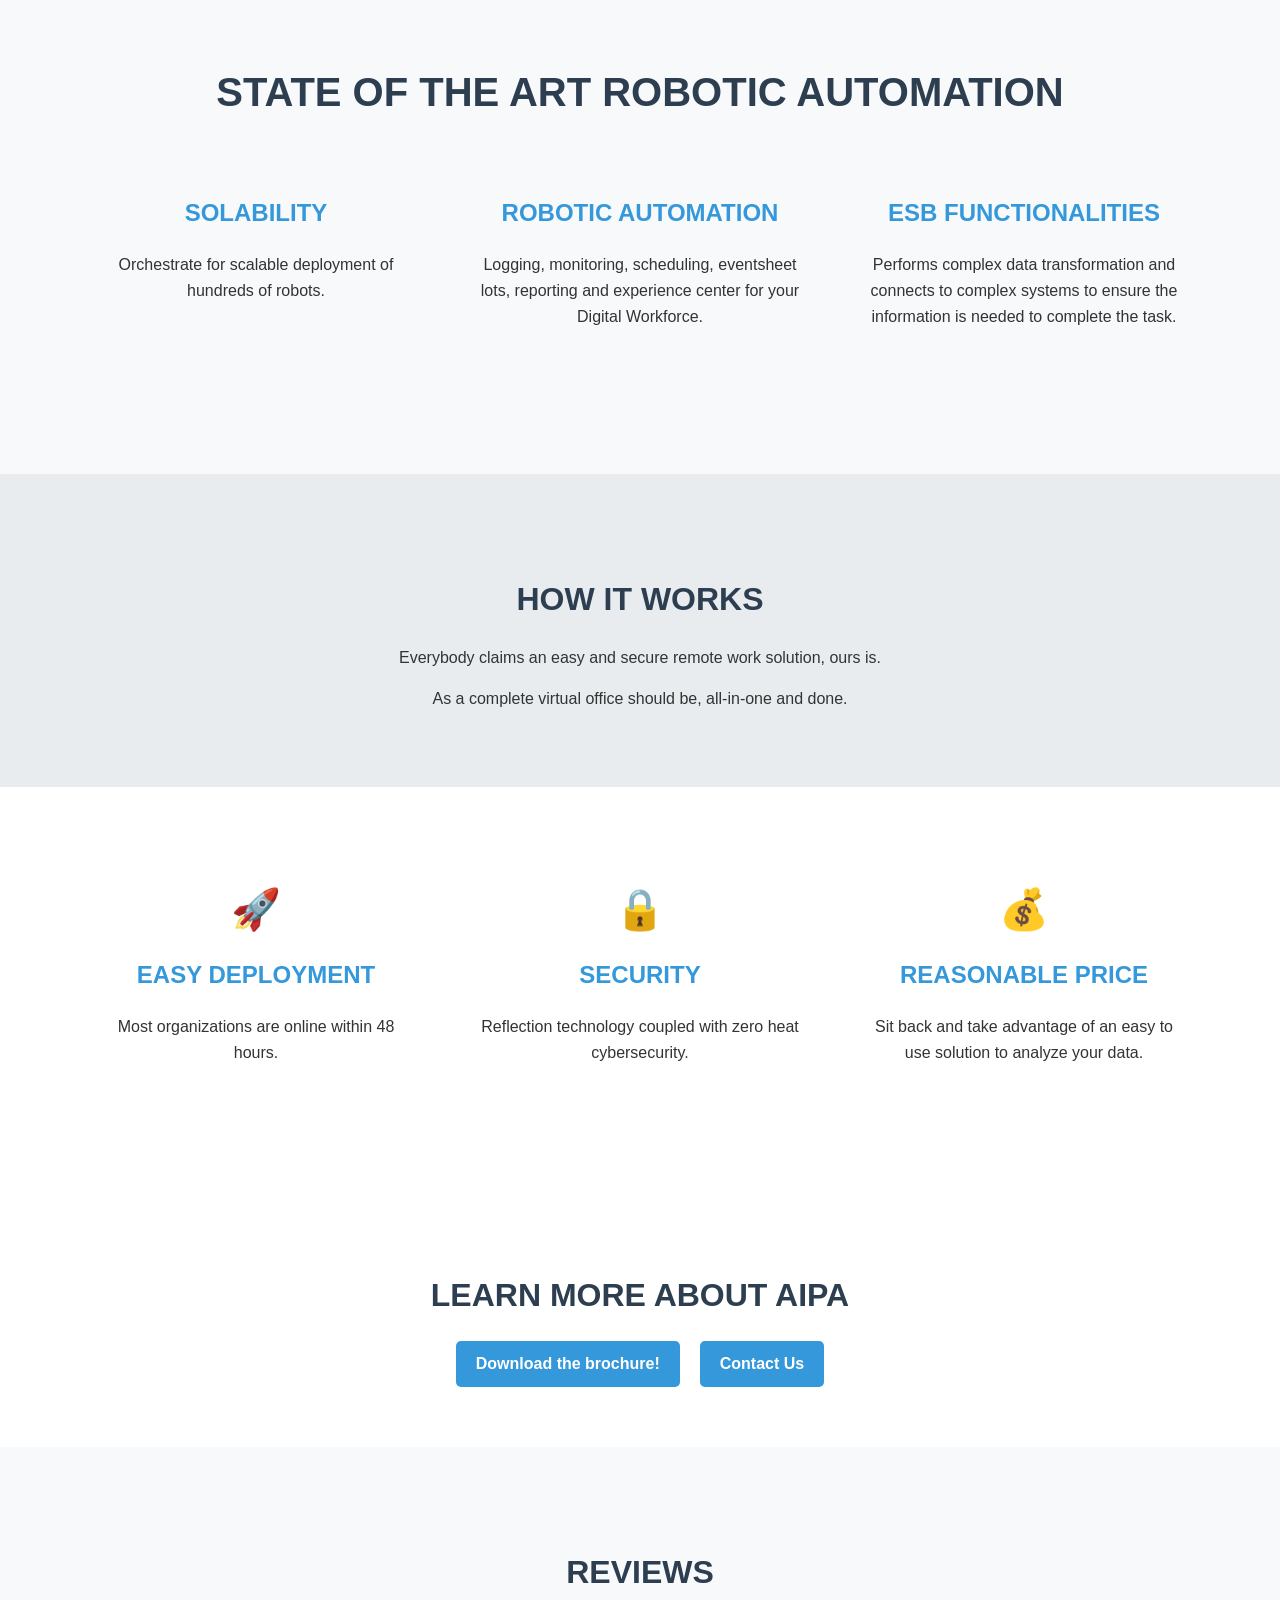
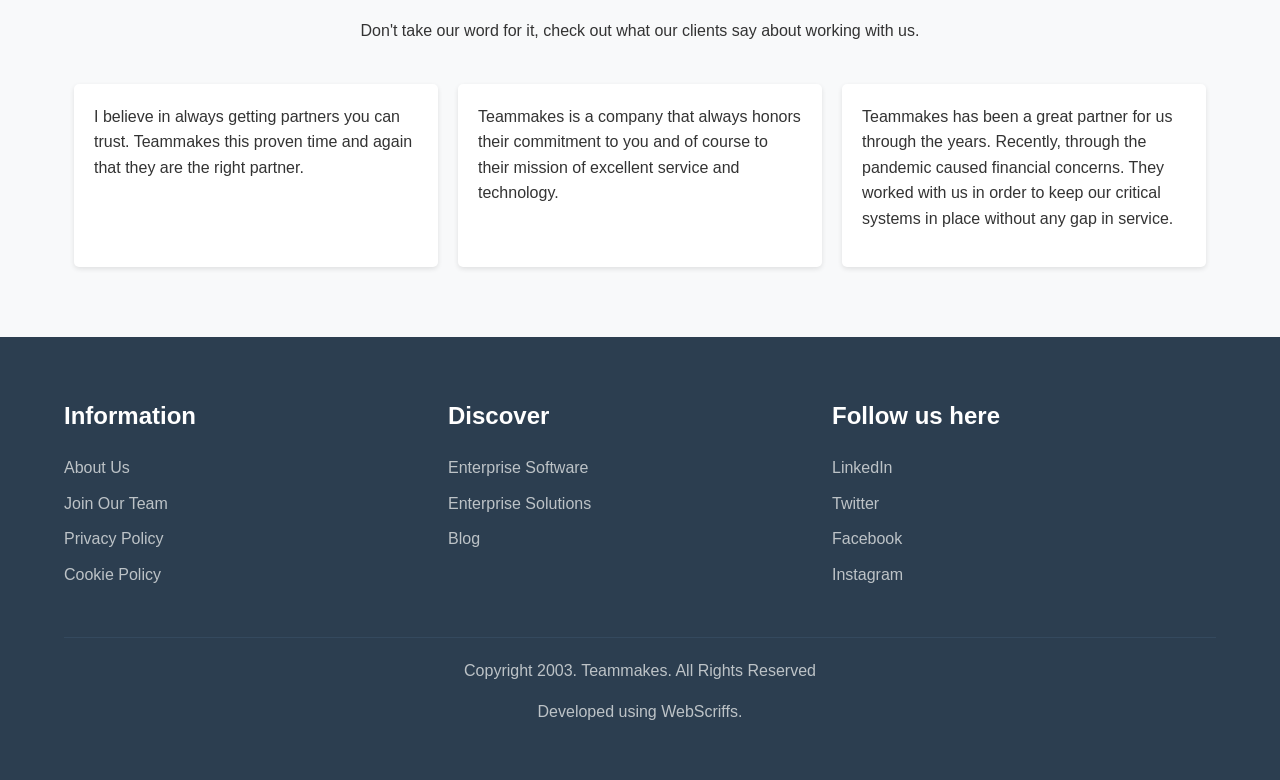
<file: teleworkr.html>
<!DOCTYPE html>
<html lang="en">
<head>
    <meta charset="UTF-8">
    <meta name="viewport" content="width=device-width, initial-scale=1.0">
    <title>Teammakes - State of the Art Robotic Automation</title>
    <style>
        /* Global Styles */
        * {
            margin: 0;
            padding: 0;
            box-sizing: border-box;
            font-family: 'Arial', sans-serif;
        }
        
        body {
            line-height: 1.6;
            color: #333;
        }
        
        .container {
            width: 90%;
            max-width: 1200px;
            margin: 0 auto;
            padding: 20px 0;
        }
        
        h1, h2, h3 {
            margin-bottom: 20px;
            font-weight: bold;
        }
        
        h1 {
            font-size: 2.5rem;
            color: #2c3e50;
        }
        
        h2 {
            font-size: 2rem;
            color: #2c3e50;
            text-align: center;
            margin: 40px 0 20px;
        }
        
        h3 {
            font-size: 1.5rem;
            color: #3498db;
        }
        
        p {
            margin-bottom: 15px;
        }
        
        /* Header Section */
        .header {
            background-color: #f8f9fa;
            padding: 40px 0;
            text-align: center;
        }
        
        .header h1 {
            margin-bottom: 10px;
        }
        
        /* Features Section */
        .features {
            display: flex;
            justify-content: space-between;
            flex-wrap: wrap;
            margin: 40px 0;
        }
        
        .feature {
            flex: 1;
            min-width: 250px;
            margin: 10px;
            padding: 20px;
            background-color: #f8f9fa;
            border-radius: 5px;
            text-align: center;
        }
        
        /* How It Works Section */
        .how-it-works {
            text-align: center;
            padding: 40px 0;
            background-color: #e9ecef;
        }
        
        /* Benefits Section */
        .benefits {
            display: flex;
            justify-content: space-between;
            flex-wrap: wrap;
            margin: 40px 0;
        }
        
        .benefit {
            flex: 1;
            min-width: 250px;
            margin: 10px;
            padding: 20px;
            text-align: center;
        }
        
        .benefit-icon {
            font-size: 2.5rem;
            color: #3498db;
            margin-bottom: 15px;
        }
        
        /* CTA Section */
        .cta {
            text-align: center;
            margin: 40px 0;
        }
        
        .cta-buttons {
            display: flex;
            justify-content: center;
            gap: 20px;
            margin-top: 20px;
        }
        
        .cta-button {
            padding: 10px 20px;
            background-color: #3498db;
            color: white;
            text-decoration: none;
            border-radius: 5px;
            font-weight: bold;
            transition: background-color 0.3s;
        }
        
        .cta-button:hover {
            background-color: #2980b9;
        }
        
        /* Reviews Section */
        .reviews {
            background-color: #f8f9fa;
            padding: 40px 0;
        }
        
        .review-container {
            display: flex;
            flex-wrap: wrap;
            justify-content: space-between;
            margin-top: 30px;
        }
        
        .review {
            flex: 1;
            min-width: 300px;
            margin: 10px;
            padding: 20px;
            background-color: white;
            border-radius: 5px;
            box-shadow: 0 2px 5px rgba(0,0,0,0.1);
        }
        
        /* Footer */
        .footer {
            background-color: #2c3e50;
            color: white;
            padding: 40px 0 20px;
        }
        
        .footer-content {
            display: flex;
            flex-wrap: wrap;
            justify-content: space-between;
        }
        
        .footer-section {
            flex: 1;
            min-width: 200px;
            margin-bottom: 20px;
        }
        
        .footer-section h3 {
            color: white;
            margin-bottom: 20px;
        }
        
        .footer-section ul {
            list-style: none;
        }
        
        .footer-section ul li {
            margin-bottom: 10px;
        }
        
        .footer-section ul li a {
            color: #bdc3c7;
            text-decoration: none;
            transition: color 0.3s;
        }
        
        .footer-section ul li a:hover {
            color: white;
        }
        
        .footer-bottom {
            text-align: center;
            padding-top: 20px;
            margin-top: 20px;
            border-top: 1px solid #34495e;
            color: #bdc3c7;
        }
        
        /* Responsive Adjustments */
        @media (max-width: 768px) {
            .features, .benefits, .cta-buttons, .review-container {
                flex-direction: column;
                align-items: center;
            }
            
            .feature, .benefit, .review {
                width: 100%;
                max-width: 400px;
            }
        }
    </style>
</head>
<body>
    <!-- Header Section -->
    <header class="header">
        <div class="container">
            <h1>STATE OF THE ART ROBOTIC AUTOMATION</h1>
            <div class="features">
                <div class="feature">
                    <h3>SOLABILITY</h3>
                    <p>Orchestrate for scalable deployment of hundreds of robots.</p>
                </div>
                <div class="feature">
                    <h3>ROBOTIC AUTOMATION</h3>
                    <p>Logging, monitoring, scheduling, eventsheet lots, reporting and experience center for your Digital Workforce.</p>
                </div>
                <div class="feature">
                    <h3>ESB FUNCTIONALITIES</h3>
                    <p>Performs complex data transformation and connects to complex systems to ensure the information is needed to complete the task.</p>
                </div>
            </div>
        </div>
    </header>

    <!-- How It Works Section -->
    <section class="how-it-works">
        <div class="container">
            <h2>HOW IT WORKS</h2>
            <p>Everybody claims an easy and secure remote work solution, ours is.</p>
            <p>As a complete virtual office should be, all-in-one and done.</p>
        </div>
    </section>

    <!-- Benefits Section -->
    <section class="container">
        <div class="benefits">
            <div class="benefit">
                <div class="benefit-icon">🚀</div>
                <h3>EASY DEPLOYMENT</h3>
                <p>Most organizations are online within 48 hours.</p>
            </div>
            <div class="benefit">
                <div class="benefit-icon">🔒</div>
                <h3>SECURITY</h3>
                <p>Reflection technology coupled with zero heat cybersecurity.</p>
            </div>
            <div class="benefit">
                <div class="benefit-icon">💰</div>
                <h3>REASONABLE PRICE</h3>
                <p>Sit back and take advantage of an easy to use solution to analyze your data.</p>
            </div>
        </div>
    </section>

    <!-- CTA Section -->
    <section class="cta">
        <div class="container">
            <h2>LEARN MORE ABOUT AIPA</h2>
            <div class="cta-buttons">
                <a href="#" class="cta-button">Download the brochure!</a>
                <a href="#" class="cta-button">Contact Us</a>
            </div>
        </div>
    </section>

    <!-- Reviews Section -->
    <section class="reviews">
        <div class="container">
            <h2>REVIEWS</h2>
            <p style="text-align: center;">Don't take our word for it, check out what our clients say about working with us.</p>
            <div class="review-container">
                <div class="review">
                    <p>I believe in always getting partners you can trust. Teammakes this proven time and again that they are the right partner.</p>
                </div>
                <div class="review">
                    <p>Teammakes is a company that always honors their commitment to you and of course to their mission of excellent service and technology.</p>
                </div>
                <div class="review">
                    <p>Teammakes has been a great partner for us through the years. Recently, through the pandemic caused financial concerns. They worked with us in order to keep our critical systems in place without any gap in service.</p>
                </div>
            </div>
        </div>
    </section>

    <!-- Footer -->
    <footer class="footer">
        <div class="container">
            <div class="footer-content">
                <div class="footer-section">
                    <h3>Information</h3>
                    <ul>
                        <li><a href="#">About Us</a></li>
                        <li><a href="#">Join Our Team</a></li>
                        <li><a href="#">Privacy Policy</a></li>
                        <li><a href="#">Cookie Policy</a></li>
                    </ul>
                </div>
                <div class="footer-section">
                    <h3>Discover</h3>
                    <ul>
                        <li><a href="#">Enterprise Software</a></li>
                        <li><a href="#">Enterprise Solutions</a></li>
                        <li><a href="#">Blog</a></li>
                    </ul>
                </div>
                <div class="footer-section">
                    <h3>Follow us here</h3>
                    <ul>
                        <li><a href="#">LinkedIn</a></li>
                        <li><a href="#">Twitter</a></li>
                        <li><a href="#">Facebook</a></li>
                        <li><a href="#">Instagram</a></li>
                    </ul>
                </div>
            </div>
            <div class="footer-bottom">
                <p>Copyright 2003. Teammakes. All Rights Reserved</p>
                <p>Developed using WebScriffs.</p>
            </div>
        </div>
    </footer>

    <script>
        // Simple JavaScript for demonstration
        document.addEventListener('DOMContentLoaded', function() {
            // Add smooth scrolling to all links
            document.querySelectorAll('a[href^="#"]').forEach(anchor => {
                anchor.addEventListener('click', function (e) {
                    e.preventDefault();
                    
                    document.querySelector(this.getAttribute('href')).scrollIntoView({
                        behavior: 'smooth'
                    });
                });
            });
            
            // Add animation to benefits when they come into view
            const benefits = document.querySelectorAll('.benefit');
            
            const observer = new IntersectionObserver((entries) => {
                entries.forEach(entry => {
                    if (entry.isIntersecting) {
                        entry.target.style.opacity = '1';
                        entry.target.style.transform = 'translateY(0)';
                    }
                });
            }, { threshold: 0.1 });
            
            benefits.forEach(benefit => {
                benefit.style.opacity = '0';
                benefit.style.transform = 'translateY(20px)';
                benefit.style.transition = 'opacity 0.5s ease, transform 0.5s ease';
                observer.observe(benefit);
            });
        });
    </script>
</body>
</html>
</file>
<file: style.css>
body, html {
      margin: 0;
      padding: 0;
      font-family: 'Roboto', sans-serif;
      overflow-x: hidden;
      background-color: #fff;
    }
   .navbar {
     margin-bottom: 0 !important;
  background-color: #00354d;
  padding: 0.8rem 2rem;
    position: relative;
    z-index: 1000;
}

.navbar-brand {
  display: flex;
  align-items: center;
  padding: 0.5rem 0;
}

.navbar-brand img {
  height: 30px;
  margin-right: 10px;
}

.navbar-nav {
  align-items: center;
}

.navbar .nav-link {
  color: white !important;
  padding: 0.75rem 1.25rem !important;
  margin: 0 0.25rem;
  font-weight: 500;
  font-size: 1.05rem;
  transition: all 0.2s ease;
  position: relative;
}

.navbar .nav-link:hover,
.navbar .nav-link:focus,
.navbar .nav-link.active {
  color: #00354d !important;
  background-color: white;
  border-radius: 6px;
}

.dropdown-menu-custom {
  position: absolute;
  background-color: white;
  width: 100vw;
  z-index: 1000;
  top: 100%;
  left: 0;
  display: none;
  border-top: 3px solid #e0e0e0;
  box-shadow: 0 10px 20px rgba(0, 0, 0, 0.1);
}
.no-underline {
  text-decoration: none !important;
  color: #063E5A !important;
}

.no-underline:hover {
  color: #A81010 !important;
}
.vertical-link:hover h3 {
  color: #A81010 !important;
}
.dropdown-menu-custom.show {
  display: block !important;
}

.menu-wrapper {
  display: flex;
  min-height: 400px;
}

.column.left {
  width: 25%;
  min-width: 280px;
  background-color: #00354d;
  color: white;
  padding: 2rem 0;
}
   .navbar-toggler-icon {
      background-image: url("data:image/svg+xml;charset=utf8,%3Csvg viewBox='0 0 32 32' xmlns='http://www.w3.org/2000/svg'%3E%3Cpath stroke='rgba(255,255,255,0.8)' stroke-width='2' stroke-linecap='round' stroke-miterlimit='10' d='M4 8h24M4 16h24M4 24h24'/%3E%3C/svg%3E");
    }
.column.right {
  width: 75%;
  background: #f9f9f9;
  padding: 2.5rem;
}

.submenu-item {
  cursor: pointer;
  padding: 0.8rem 2rem;
  margin: 0.25rem 1rem;
  font-size: 1rem;
  transition: all 0.2s ease;
  border-left: 3px solid transparent;
}

.submenu-item:hover,
.submenu-item.active {
  background: rgba(255, 255, 255, 0.9);
  color: #00354d;
  border-radius: 4px;
  border-left: 3px solid #d61919;
  padding-left: 1.75rem;
}

.tab-pane { 
  display: none; 
  animation: fadeIn 0.3s ease;
}

.tab-pane.active { 
  display: block; 
}

.tab-pane .row {
  margin: -1rem;
}

.tab-pane .col-md-3,
.tab-pane .col-md-4,
.tab-pane .col-md-6 {
  padding: 1rem;
}

.tab-pane h6 {
  font-size: 1.1rem;
  margin-bottom: 0.75rem;
  color: #00354d;
}

.tab-pane p {
  font-size: 0.95rem;
  line-height: 1.5;
  color: #555;
}

@keyframes fadeIn {
  from { opacity: 0; transform: translateY(10px); }
  to { opacity: 1; transform: translateY(0); }
}

/* Improved dropdown arrow */
.navbar .dropdown-toggle::after {
  margin-left: 0.5em;
  vertical-align: 0.15em;
  transition: transform 0.2s ease;
}

.navbar .show > .dropdown-toggle::after {
  transform: rotate(180deg);
}

    .carousel-item {
      height: 100vh;
      background: linear-gradient(135deg, #00354d, #004d6d);
      color: white;
      position: relative;
    }
    .carousel-item .content {
      position: absolute;
      top: 50%;
      left: 5%;
      transform: translateY(-50%);
      z-index: 2;
    }
    .carousel-item h1 {
      font-size: 3rem;
      font-weight: bold;
    }
    .carousel-item .btn {
      margin-top: 20px;
      background-color: #d61919;
      border: none;
    }
    .robot {
      position: absolute;
      right: 10%;
      bottom: 10%;
      max-width: 300px;
      z-index: 1;
    }
    .carousel-inner {
      height: 100vh;
    }
    .carousel-item img.d-block {
      height: 100vh;
      object-fit: cover;
    }
    .products-section {
      padding: 60px 20px;
      background: #ffffff;
    }
    .products-grid {
      display: grid;
      grid-template-columns: repeat(auto-fit, minmax(250px, 1fr));
      gap: 30px;
      max-width: 1200px;
      margin: 0 auto;
    }
    .product {
      display: flex;
      align-items: flex-start;
      gap: 15px;
    }
    .product img {
      width: 50px;
      height: 50px;
    }
    .product h5 {
      font-weight: 700;
      color: #004b9b;
    }
    .product p {
      font-size: 14px;
      margin-bottom: 0;
    }
    .products-section .d-flex {
  transition: all 0.3s ease;
  border-radius: 8px;
  padding: 10px;
}

.products-section .d-flex:hover {
  background-color: #f9f9f9; /* light background on hover */
  box-shadow: 0 4px 15px rgba(0,0,0,0.1); /* subtle shadow */
}

.products-section .d-flex:hover h5 {
  color: #d61919; /* highlight title color on hover */
}

.products-section .d-flex:hover p {
  color: #333; /* enhance paragraph contrast on hover */
}

.products-section .d-flex:hover img {
  transform: scale(1.05);
  transition: transform 0.3s ease;
}

    .about-section {
      background-color: #ececec;
      text-align: center;
      padding: 60px 20px;
    }
    .about-section h2 {
      color: #004b9b;
      font-weight: 700;
    }
    .about-section p {
      max-width: 800px;
      margin: 20px auto 0;
      font-size: 16px;
      color: #333;
    }
    /* Verticals Section */
    .our-verticals {
      padding: 60px 0;
      background-color: var(--light-bg);
    }
    
    .vertical-link {
      display: block;
      transition: all 0.3s ease;
    }
    
    .vertical-link:hover {
      transform: translateY(-5px);
      text-decoration: none;
    }
    
    .vertical-card {
      width: 100%;
      max-width: 200px;
      height: 200px;
      border-radius: 15px;
      box-shadow: 0 6px 30px 10px rgba(111, 111, 111, 0.1);
      display: flex;
      flex-direction: column;
      justify-content: center;
      align-items: center;
      margin: 0 auto;
      transition: all 0.3s ease;
    }
    
    .vertical-card:hover {
     
      box-shadow: 0 10px 40px rgba(111, 111, 111, 0.2);
    }
    /* Footer */
    footer {
    background-color: #00354d;
      color: white;
      padding: 50px 0 0;
    }
    
    .footer-grid {
      display: grid;
      grid-template-columns: repeat(auto-fit, minmax(250px, 1fr));
      gap: 30px;
      padding-bottom: 30px;
    }
    
    .footer-column h3 {
      font-size: 1.2rem;
      margin-bottom: 20px;
      position: relative;
      padding-bottom: 10px;
    }
    
    .footer-column h3::after {
      content: '';
      position: absolute;
      left: 0;
      bottom: 0;
      width: 50px;
      height: 2px;
      background-color: var(--secondary-color);
    }
    
    .footer-column ul {
      list-style: none;
      padding: 0;
    }
    
    .footer-column li {
      margin-bottom: 10px;
    }
    
    .footer-column a {
      color: rgba(255,255,255,0.8);
      transition: all 0.2s ease;
    }
    
    .footer-column a:hover {
      color: white;
      text-decoration: none;
      padding-left: 5px;
    }
    
    .copyright {
      padding: 20px 0;
      text-align: center;
    }
    
    .copyright img {
      width: 80px;
      margin-bottom: 15px;
    }
</file>
